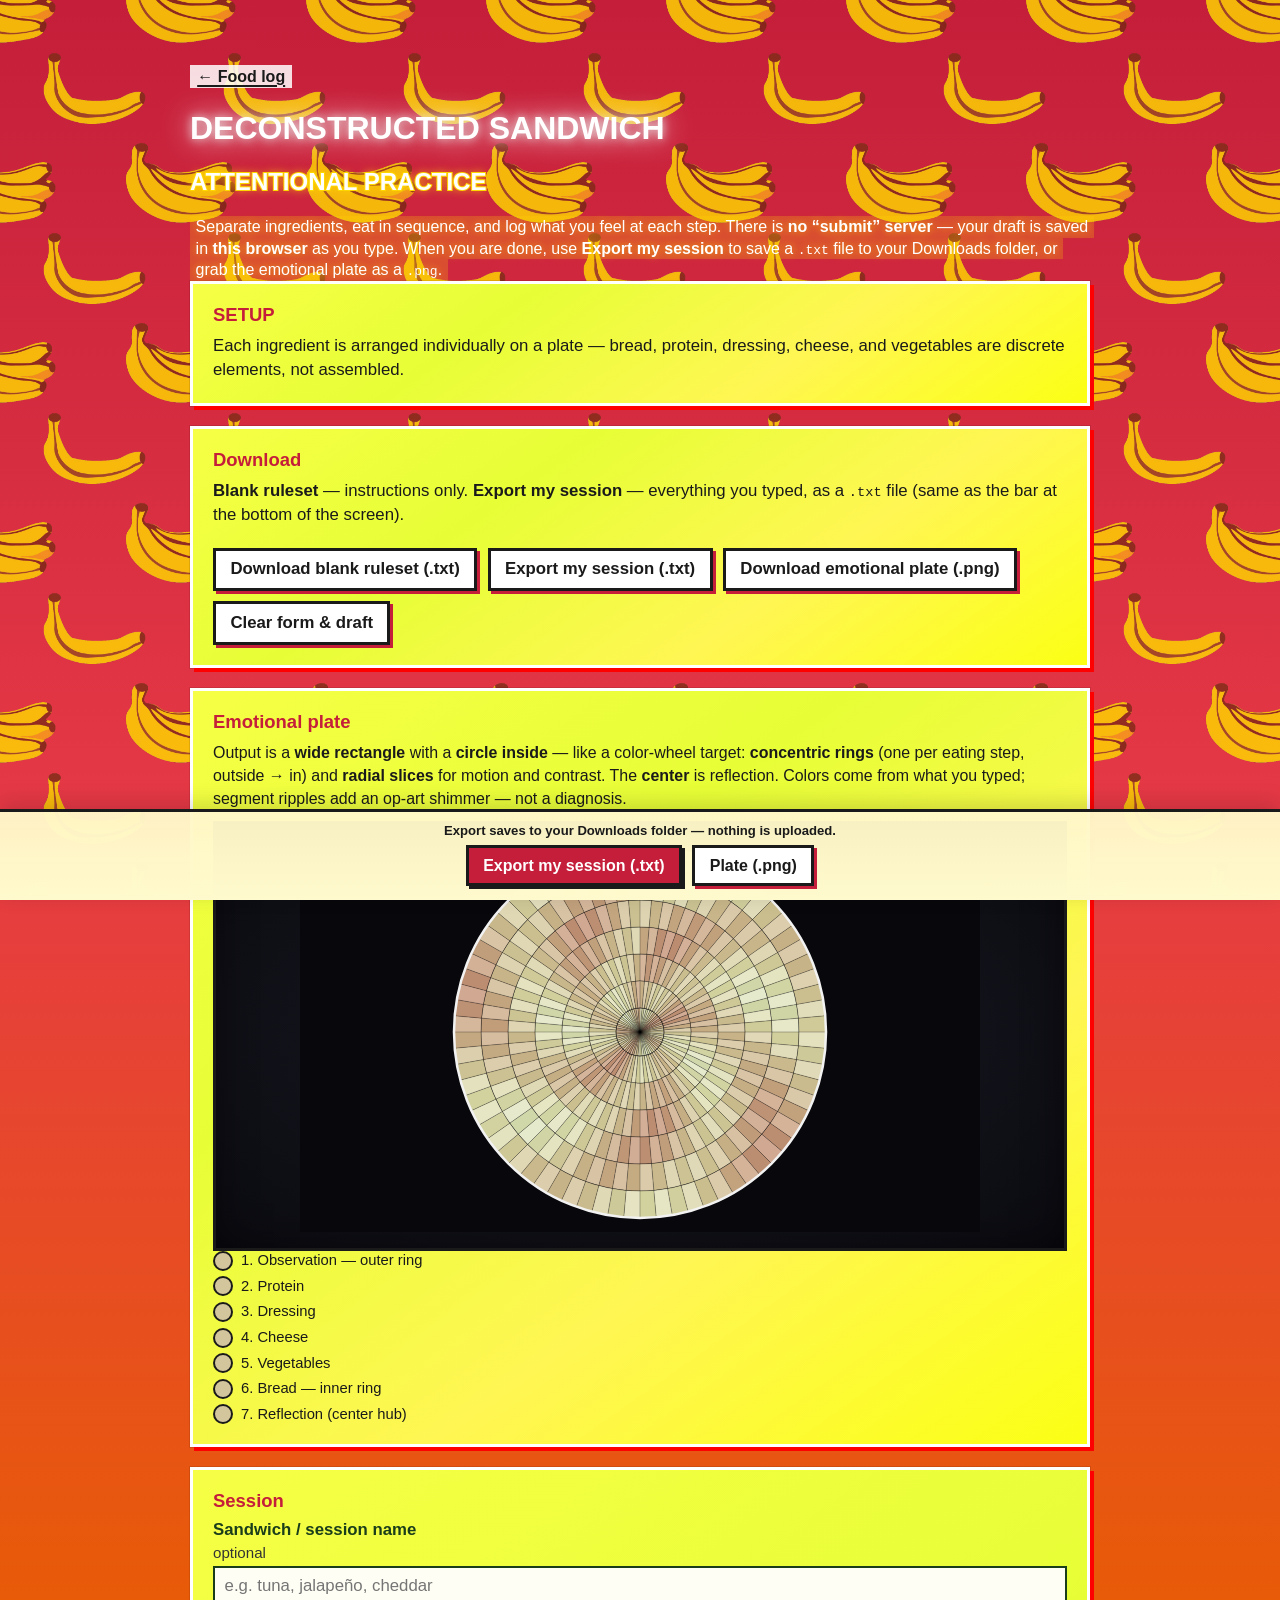
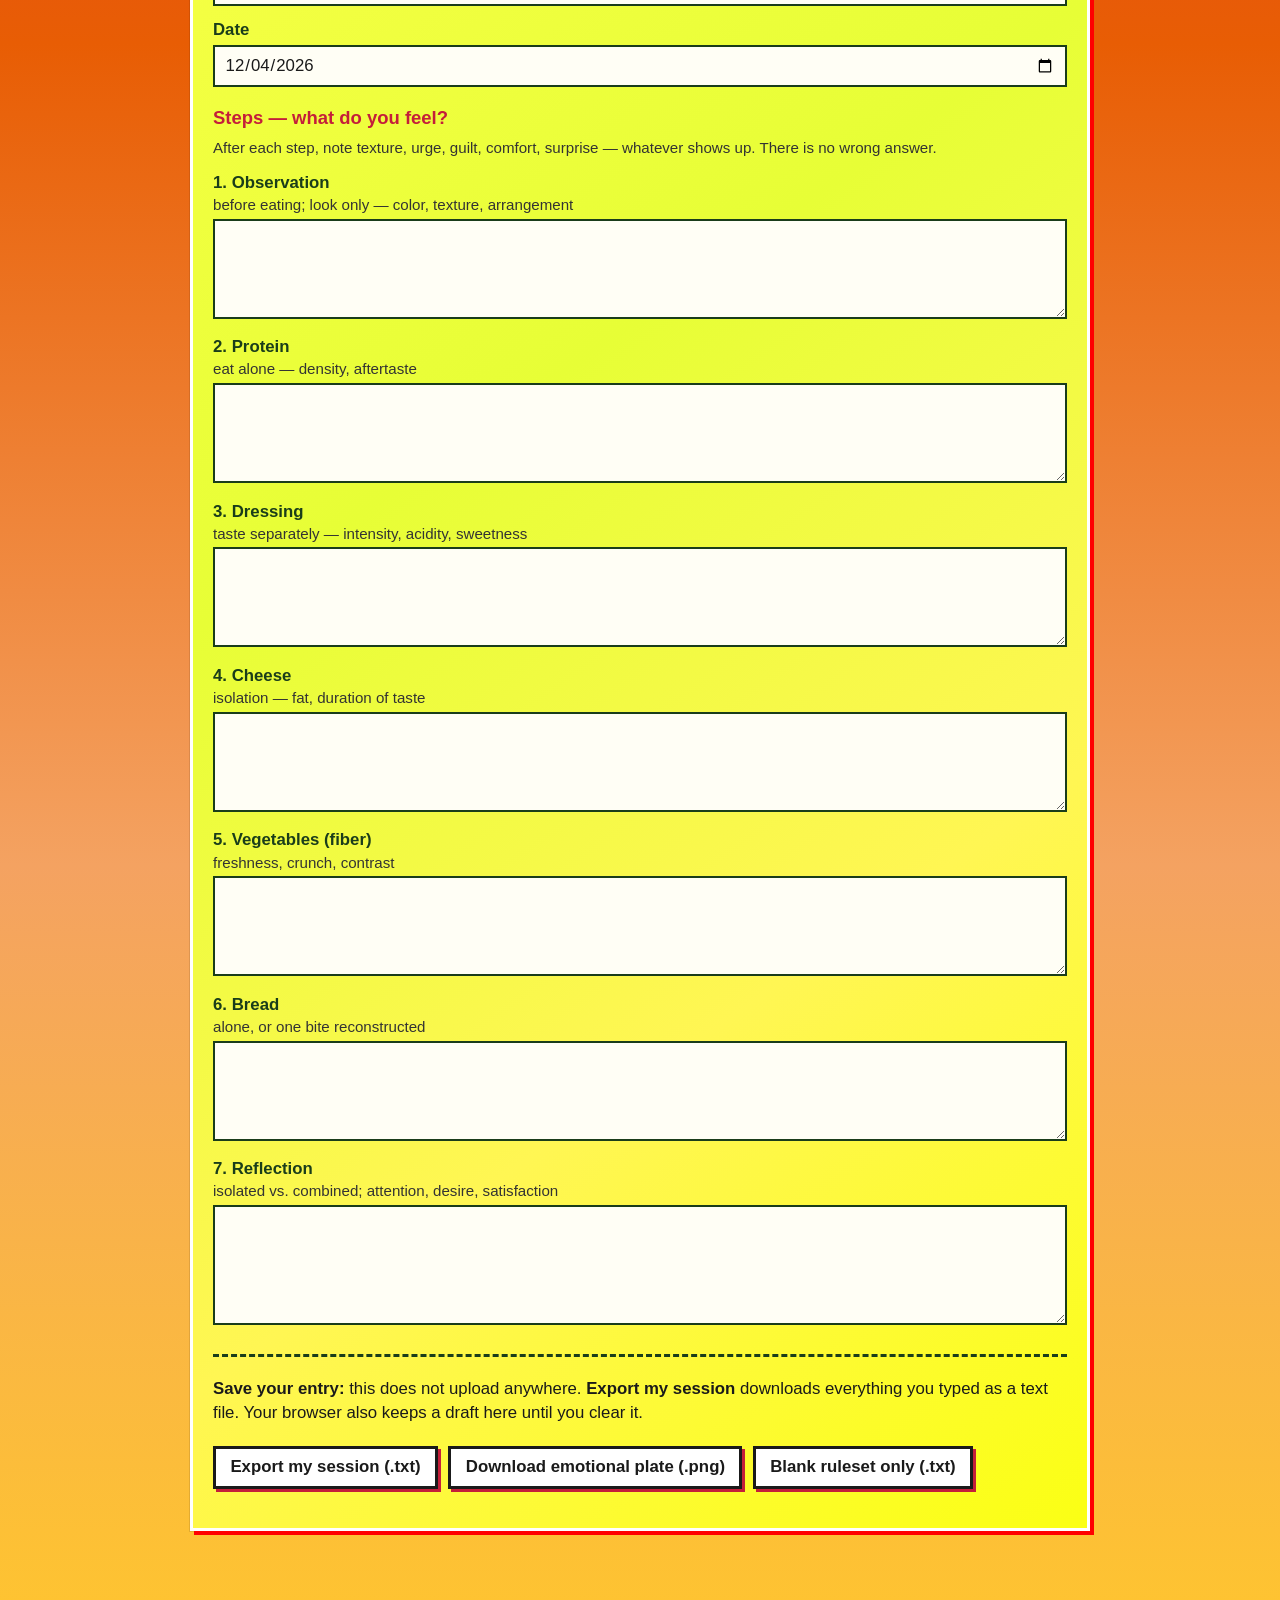
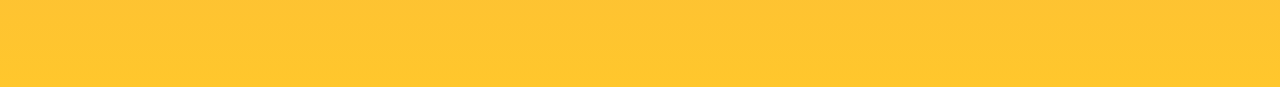
<file: deconstruction.html>
<!DOCTYPE html>
<html lang="en">
  <head>
    <meta charset="UTF-8" />
    <meta name="viewport" content="width=device-width, initial-scale=1.0" />
    <title>Deconstruction — MetaTool</title>
    <link rel="stylesheet" href="style.css" />
  </head>
  <body class="page-deconstruction">
    <div class="banana-grid-bg" aria-hidden="true"></div>
    <div class="container">
      <nav class="site-nav" aria-label="Site">
        <a href="index.html">← Food log</a>
      </nav>

      <h1>DECONSTRUCTED SANDWICH</h1>
      <h2>ATTENTIONAL PRACTICE</h2>

      <p class="decon-intro">
        Separate ingredients, eat in sequence, and log what you feel at each step. There is <strong>no “submit”
        server</strong> — your draft is saved in <strong>this browser</strong> as you type. When you are done, use
        <strong>Export my session</strong> to save a <code>.txt</code> file to your Downloads folder, or grab the
        emotional plate as a <code>.png</code>.
      </p>

      <section class="decon-block" aria-labelledby="setup-heading">
        <h3 id="setup-heading">SETUP</h3>
        <p>
          Each ingredient is arranged individually on a plate — bread, protein, dressing, cheese, and vegetables are
          discrete elements, not assembled.
        </p>
      </section>

      <section class="decon-block" aria-labelledby="actions-heading">
        <h3 id="actions-heading">Download</h3>
        <p>
          <strong>Blank ruleset</strong> — instructions only.
          <strong>Export my session</strong> — everything you typed, as a <code>.txt</code> file (same as the bar at the bottom of the screen).
        </p>
        <div class="decon-actions">
          <button type="button" class="decon-btn-ruleset">Download blank ruleset (.txt)</button>
          <button type="button" class="decon-btn-session">Export my session (.txt)</button>
          <button type="button" class="decon-btn-plate">Download emotional plate (.png)</button>
          <button type="button" class="decon-btn-clear">Clear form &amp; draft</button>
        </div>
      </section>

      <section class="decon-block decon-plate-wrap" aria-labelledby="plate-heading">
        <h3 id="plate-heading">Emotional plate</h3>
        <p class="decon-plate-blurb">
          Output is a <strong>wide rectangle</strong> with a <strong>circle inside</strong> — like a color-wheel
          target: <strong>concentric rings</strong> (one per eating step, outside → in) and <strong>radial slices</strong>
          for motion and contrast. The <strong>center</strong> is reflection. Colors come from what you typed; segment
          ripples add an op-art shimmer — not a diagnosis.
        </p>
        <div class="decon-plate-canvas-wrap">
          <canvas
            id="emotional-plate"
            width="680"
            height="400"
            role="img"
            aria-label="Polar op-art disc: concentric rings and wedges from your deconstruction notes"
          ></canvas>
        </div>
        <ul class="decon-plate-legend" id="plate-legend" aria-label="Plate key"></ul>
      </section>

      <form id="decon-form" class="decon-form decon-block" autocomplete="on">
        <h3>Session</h3>
        <label for="decon-session-title">Sandwich / session name <span class="hint">optional</span></label>
        <input type="text" id="decon-session-title" name="sessionTitle" placeholder="e.g. tuna, jalapeño, cheddar" />

        <label for="decon-session-date">Date</label>
        <input type="date" id="decon-session-date" name="sessionDate" />

        <h3 style="margin-top: 1.25rem">Steps — what do you feel?</h3>
        <p class="hint" style="margin: 0 0 0.5rem; font-weight: normal">
          After each step, note texture, urge, guilt, comfort, surprise — whatever shows up. There is no wrong answer.
        </p>

        <label for="decon-observation">1. Observation <span class="hint">before eating; look only — color, texture, arrangement</span></label>
        <textarea id="decon-observation" name="observation" rows="4"></textarea>

        <label for="decon-protein">2. Protein <span class="hint">eat alone — density, aftertaste</span></label>
        <textarea id="decon-protein" name="protein" rows="4"></textarea>

        <label for="decon-dressing">3. Dressing <span class="hint">taste separately — intensity, acidity, sweetness</span></label>
        <textarea id="decon-dressing" name="dressing" rows="4"></textarea>

        <label for="decon-cheese">4. Cheese <span class="hint">isolation — fat, duration of taste</span></label>
        <textarea id="decon-cheese" name="cheese" rows="4"></textarea>

        <label for="decon-vegetables">5. Vegetables (fiber) <span class="hint">freshness, crunch, contrast</span></label>
        <textarea id="decon-vegetables" name="vegetables" rows="4"></textarea>

        <label for="decon-bread">6. Bread <span class="hint">alone, or one bite reconstructed</span></label>
        <textarea id="decon-bread" name="bread" rows="4"></textarea>

        <label for="decon-reflection">7. Reflection <span class="hint">isolated vs. combined; attention, desire, satisfaction</span></label>
        <textarea id="decon-reflection" name="reflection" rows="5"></textarea>

        <div class="decon-form-footer">
          <p class="decon-form-footer-lead">
            <strong>Save your entry:</strong> this does not upload anywhere. <strong>Export my session</strong> downloads
            everything you typed as a text file. Your browser also keeps a draft here until you clear it.
          </p>
          <div class="decon-actions">
            <button type="button" class="decon-btn-session">Export my session (.txt)</button>
            <button type="button" class="decon-btn-plate">Download emotional plate (.png)</button>
            <button type="button" class="decon-btn-ruleset">Blank ruleset only (.txt)</button>
          </div>
          <p class="decon-status" id="decon-status" role="status" aria-live="polite"></p>
        </div>
      </form>
    </div>

    <div class="decon-sticky" role="region" aria-label="Quick export">
      <p class="decon-sticky-hint">Export saves to your Downloads folder — nothing is uploaded.</p>
      <div class="decon-actions decon-sticky-actions">
        <button type="button" class="decon-btn-session">Export my session (.txt)</button>
        <button type="button" class="decon-btn-plate">Plate (.png)</button>
      </div>
    </div>

    <script src="deconstruction.js"></script>
  </body>
</html>
</file>
<file: style.css>
/* Food documentation – base template styles */

body {
  font-family: Futura, "Futura Std", "Futura PT", "Century Gothic", "Trebuchet MS", Arial, sans-serif;
  /* Big Mac–style gradient: red → warm orange → golden yellow */
  background: linear-gradient(to bottom, #c41e3a, #e63946, #e85d04, #f4a261, #ffc72c);
  min-height: 100vh;
  color: #ffffff;
  position: relative;
}

/* Banana grid on top of the red – clear, graphic layer */
.banana-grid-bg {
  position: fixed;
  inset: 0;
  z-index: 0;
  opacity: 0.82;
  background-image:
    url("banana/banana.png"),
    url("banana/bananannaa.png");
  background-size: 180px 180px, 180px 180px;
  background-position: 0 0, 90px 90px;
  background-repeat: repeat, repeat;
  pointer-events: none;
}

h1 {
  color: #ffffff;
  text-shadow: 0 0 10px #e5e5e5, 0 0 30px #ffffff;
}

h2 {
  color: #ffffff;
  -webkit-text-stroke: 2px #ffd700;
  text-stroke: 2px #ffd700;
  paint-order: stroke fill;
  text-shadow: 0 0 8px #ffd700;
}

.container {
  position: relative;
  z-index: 1;
  padding: 40px;
  max-width: 900px;
  margin: 0 auto;
}

.container > p {
  text-shadow: 0 0 8px rgba(255, 215, 0, 0.8);
  background: rgba(255, 215, 0, 0.22);
  padding: 0.15em 0.35em;
  display: inline;
  box-decoration-break: clone;
  -webkit-box-decoration-break: clone;
  margin: 0;
  line-height: 1.35;
}

/* Pop-art lettuce: bold flat greens */
.day-report {
  font-size: 1.1em;
  max-width: 100%;
  padding: 20px;
  border: 3px solid #ffffff;
  background: linear-gradient(145deg, #f6ff45, #e7fe36, #fff653, #fbff14);
  margin-bottom: 20px;
  box-shadow: 4px 4px 0 #ff0000, 0 0 0 1px rgba(0,0,0,0.1);
  border-radius: 0;
}

.day-report .date {
  color: #ff0000;
  font-size: 0.9em;
  font-weight: bold;
}


.description {
  line-height: 1.5;
  color: #e0d0ff;
}

/* Food log: Instagram-style feed – fixed rectangular image containers, no rounded corners */
.food-grid {
  display: grid;
  grid-template-columns: repeat(3, 1fr);
  gap: 4px;
  margin-top: 12px;
}

@media (max-width: 640px) {
  .food-grid {
    grid-template-columns: repeat(2, 1fr);
  }
}

.food-grid .img-wrap {
  aspect-ratio: 1;
  width: 100%;
  max-width: 100%;
  overflow: hidden;
  border: none;
  border-radius: 0;
  background: #0d0618;
}

.food-grid .img-wrap img {
  width: 100%;
  height: 100%;
  object-fit: cover;
  display: block;
  border-radius: 0;
  border: none;
}

.food-grid .img-wrap:hover img {
  opacity: 0.92;
}

.day-report .title {
  margin-bottom: 4px;
}

.day-report .meal-count {
  font-size: 0.85em;
  color: #1a3d1a;
  margin-bottom: 8px;
}

/* Deconstruction practice page */
.site-nav {
  margin: 1.25rem 0 1.5rem;
  font-size: 1rem;
}

.site-nav a {
  color: #1a1a1a;
  font-weight: bold;
  text-decoration: underline;
  text-decoration-thickness: 2px;
  text-underline-offset: 3px;
  background: rgba(255, 255, 255, 0.85);
  padding: 0.2em 0.45em;
  box-decoration-break: clone;
  -webkit-box-decoration-break: clone;
}

.site-nav a:hover {
  background: #ffffff;
}

.decon-intro {
  text-shadow: 0 0 8px rgba(255, 215, 0, 0.8);
  background: rgba(255, 215, 0, 0.22);
  padding: 0.75em 1em;
  display: block;
  margin-bottom: 1rem;
  line-height: 1.45;
  color: #ffffff;
}

.decon-block {
  font-size: 1.05em;
  padding: 1.25rem;
  border: 3px solid #ffffff;
  background: linear-gradient(145deg, #f6ff45, #e7fe36, #fff653, #fbff14);
  margin-bottom: 1.25rem;
  box-shadow: 4px 4px 0 #ff0000, 0 0 0 1px rgba(0, 0, 0, 0.1);
  color: #1a1a1a;
}

.decon-block h3 {
  margin: 0 0 0.5rem;
  color: #c41e3a;
  font-size: 1.1em;
}

.decon-block p {
  margin: 0 0 0.65rem;
  line-height: 1.45;
}

.decon-block p:last-child {
  margin-bottom: 0;
}

.decon-form label {
  display: block;
  font-weight: bold;
  color: #1a3d1a;
  margin-bottom: 0.35rem;
  margin-top: 0.85rem;
}

.decon-form label:first-of-type {
  margin-top: 0;
}

.decon-form .hint {
  font-weight: normal;
  font-size: 0.9em;
  color: #333;
  display: block;
  margin-top: 0.2rem;
}

.decon-form input[type="text"],
.decon-form input[type="date"],
.decon-form textarea {
  width: 100%;
  max-width: 100%;
  box-sizing: border-box;
  font: inherit;
  padding: 0.5rem 0.6rem;
  border: 2px solid #1a3d1a;
  background: #fffef5;
  color: #1a1a1a;
}

.decon-form textarea {
  min-height: 5.5rem;
  resize: vertical;
}

.decon-actions {
  display: flex;
  flex-wrap: wrap;
  gap: 0.65rem;
  margin-top: 1.25rem;
}

.decon-actions button {
  font: inherit;
  font-weight: bold;
  cursor: pointer;
  padding: 0.55rem 0.9rem;
  border: 3px solid #1a1a1a;
  background: #ffffff;
  color: #1a1a1a;
  box-shadow: 3px 3px 0 #c41e3a;
}

.decon-actions button:hover {
  background: #fffacd;
}

.decon-actions button:focus-visible {
  outline: 3px solid #c41e3a;
  outline-offset: 2px;
}

@media (max-width: 640px) {
  .decon-actions {
    flex-direction: column;
    align-items: stretch;
  }
}

body.page-deconstruction {
  padding-bottom: 5.5rem;
}

.decon-plate-blurb {
  margin: 0 0 1rem;
  line-height: 1.45;
  font-size: 0.95em;
}

.decon-plate-canvas-wrap {
  display: flex;
  justify-content: center;
  align-items: center;
  padding: 0.5rem 0 1rem;
  background: radial-gradient(ellipse at center, #1a1a24 0%, #0a0a10 100%);
  border: 3px solid #1a1a1a;
  box-shadow: inset 0 0 40px rgba(0, 0, 0, 0.45);
}

.decon-plate-canvas-wrap canvas {
  display: block;
  width: 100%;
  max-width: 680px;
  height: auto;
  margin: 0 auto;
}

.decon-plate-legend {
  list-style: none;
  margin: 0;
  padding: 0;
  display: grid;
  gap: 0.35rem;
  font-size: 0.88em;
}

.decon-plate-legend li {
  display: flex;
  align-items: center;
  gap: 0.5rem;
  line-height: 1.3;
}

.decon-plate-legend .swatch {
  width: 1rem;
  height: 1rem;
  border-radius: 50%;
  border: 2px solid #1a1a1a;
  flex-shrink: 0;
}

.decon-form-footer {
  margin-top: 1.5rem;
  padding-top: 1.25rem;
  border-top: 3px dashed #1a3d1a;
}

.decon-form-footer-lead {
  margin: 0 0 0.85rem;
  line-height: 1.45;
}

.decon-status {
  margin: 0.75rem 0 0;
  font-size: 0.9em;
  font-weight: bold;
  color: #1a3d1a;
  min-height: 1.25em;
}

.decon-sticky {
  position: fixed;
  left: 0;
  right: 0;
  bottom: 0;
  z-index: 10;
  padding: 0.65rem 1rem 0.85rem;
  background: linear-gradient(180deg, rgba(255, 247, 200, 0.97), #fffacd);
  border-top: 3px solid #1a1a1a;
  box-shadow: 0 -6px 20px rgba(0, 0, 0, 0.15);
}

.decon-sticky-hint {
  margin: 0 0 0.45rem;
  text-align: center;
  font-size: 0.82em;
  font-weight: bold;
  color: #1a1a1a;
}

.decon-sticky-actions {
  margin-top: 0;
  justify-content: center;
}

.decon-sticky .decon-btn-session {
  background: #c41e3a;
  color: #ffffff;
  border-color: #1a1a1a;
  box-shadow: 3px 3px 0 #1a1a1a;
}

.decon-sticky .decon-btn-session:hover {
  background: #a01830;
  color: #ffffff;
}

.decon-sticky .decon-btn-plate {
  background: #ffffff;
}
</file>
